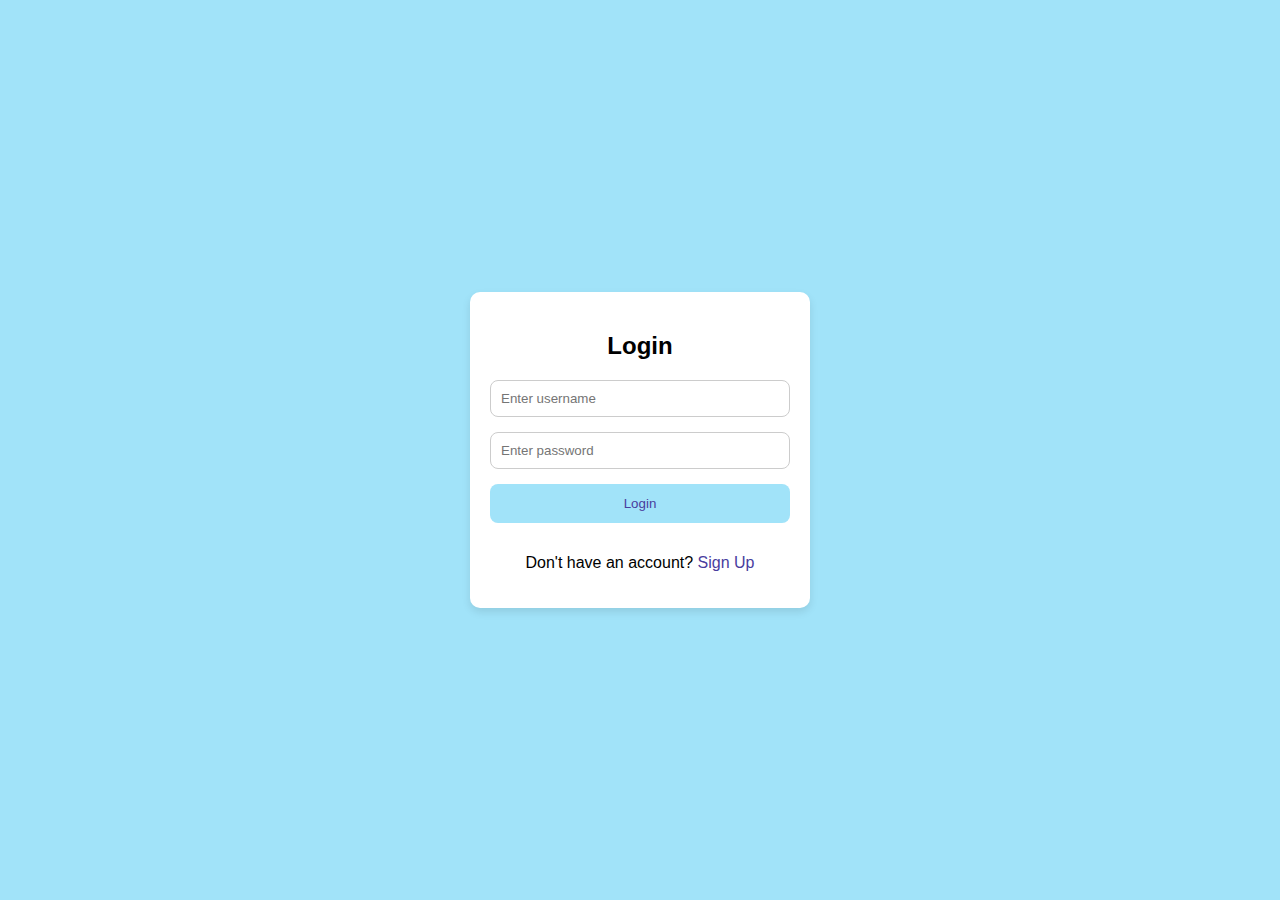
<file: index.html>
<!DOCTYPE html>
<html lang="en">
  <head>
    <meta charset="UTF-8" />
    <meta name="viewport" content="width=device-width, initial-scale=1.0" />
    <title>Delhi Fuel Tracker</title>
    <link rel="stylesheet" href="./css/styles.css" />
  </head>
  <body>
    <!-- Navigation Bar -->
    <nav>
      <div class="logo">Fuel Tracker</div>
      <ul>
        <li><a href="index.html">Home</a></li>
        <li><a href="./pages/fule.html">Fuel Prices</a></li>
        <li><a href="pages/map.html">Petrol Pumps</a></li>
        <li><a href="./pages/contact.html">Contact Us</a></li>
        <li><a href="pages/login.html">SignOut</a></li>
      </ul>
    </nav>

    <!-- Hero Section -->
    <header>
      <h1>Find Petrol Pumps & Live Fuel Prices in Delhi</h1>
      <p>Get the latest fuel prices and amenities at petrol pumps near you.</p>
    </header>

    <!-- Main Section -->
    <main>
      <section class="search">
        <label for="petrolPumpSelect">Select a Petrol Pump:</label>
        <select id="petrolPumpSelect">
          <option value="">-- Choose a Petrol Pump --</option>
        </select>
        <button onclick="fetchData()">Check Info</button>
      </section>

      <!-- Loader -->
      <div id="loader" class="loader hidden"></div>

      <!-- Output Section -->
      <section id="output" class="output hidden"></section>
    </main>

    <!-- Footer -->
    <footer>
      <p>© 2025 Fuel Tracker. All Rights Reserved.</p>
    </footer>
    <script>
      // Check if user is authenticated
      if (localStorage.getItem("isAuthenticated") !== "true") {
  window.location.href = "./pages/login.html";
}
    </script>
    <script src="./js/petrolData.js"></script>
    <script src="./js/script.js"></script>
    <script>
    

    </script>
  </body>
</html>
</file>
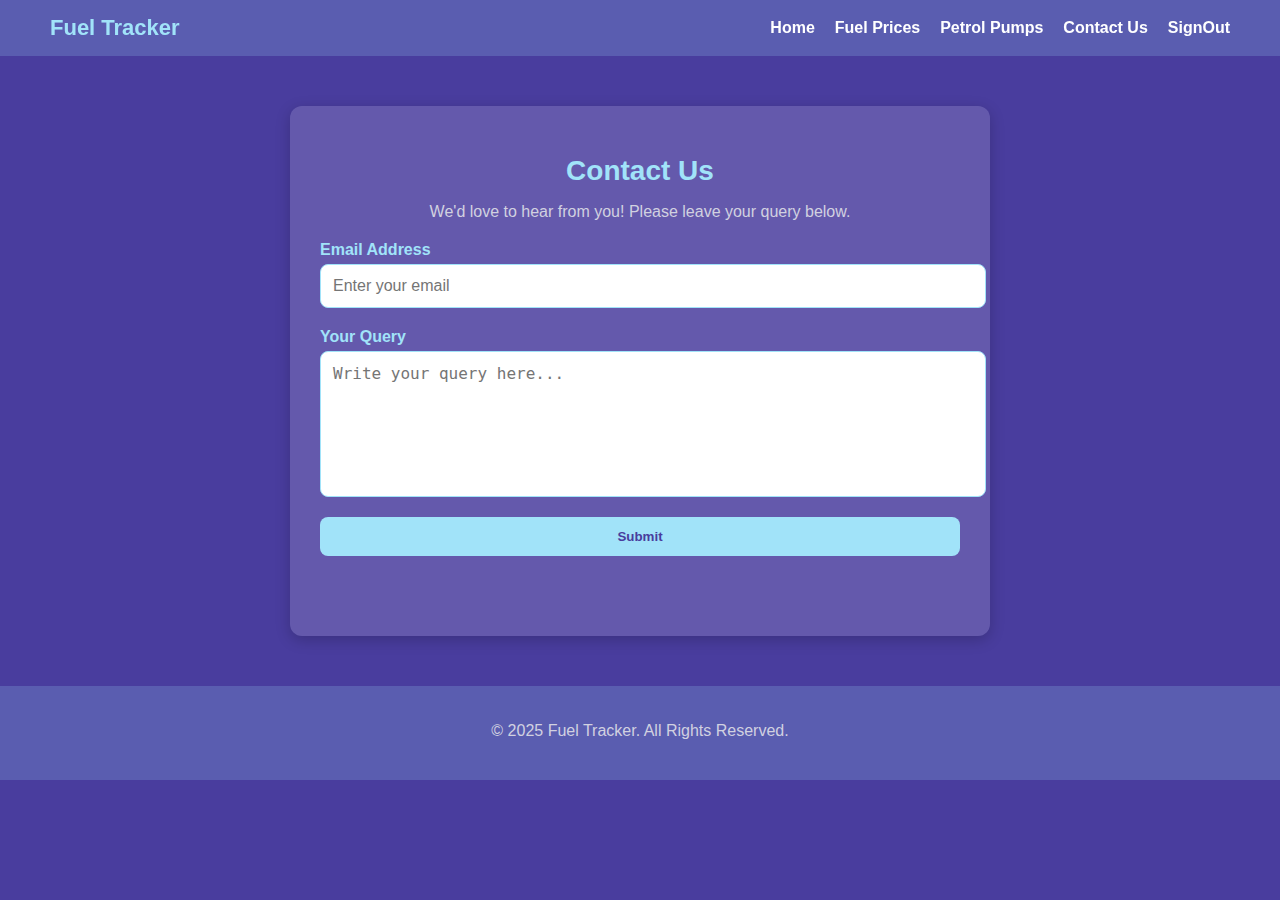
<file: pages/contact.html>
<!DOCTYPE html>
<html lang="en">
  <head>
    <meta charset="UTF-8" />
    <meta name="viewport" content="width=device-width, initial-scale=1.0" />
    <title>Contact Us - Fuel Tracker</title>
    <link rel="stylesheet" href="../css/contact.css" />
  </head>
  <body>
    <!-- Navigation Bar -->
    <nav>
      <div class="logo">Fuel Tracker</div>
      <ul>
        <li><a href="../index.html">Home</a></li>
        <li><a href="./fule.html">Fuel Prices</a></li>
        <li><a href="map.html">Petrol Pumps</a></li>
        <li><a href="./contact.html">Contact Us</a></li>
        <li><a href="login.html">SignOut</a></li>

      </ul>
    </nav>

    <!-- Contact Section -->
    <section class="contact-container">
      <h1>Contact Us</h1>
      <p>We'd love to hear from you! Please leave your query below.</p>

      <!-- Contact Form -->
      <form id="contactForm">
        <div class="form-group">
          <label for="email">Email Address</label>
          <input
            type="email"
            id="email"
            name="email"
            placeholder="Enter your email"
            required
          />
        </div>

        <div class="form-group">
          <label for="query">Your Query</label>
          <textarea
            id="query"
            name="query"
            rows="5"
            placeholder="Write your query here..."
            required
          ></textarea>
        </div>

        <button type="submit">Submit</button>
        <p id="formMessage" class="form-message"></p>
      </form>
    </section>

    <!-- Footer -->
    <footer>
      <p>© 2025 Fuel Tracker. All Rights Reserved.</p>
    </footer>

    <script src="../js/contact.js"></script>
  </body>
</html>
</file>
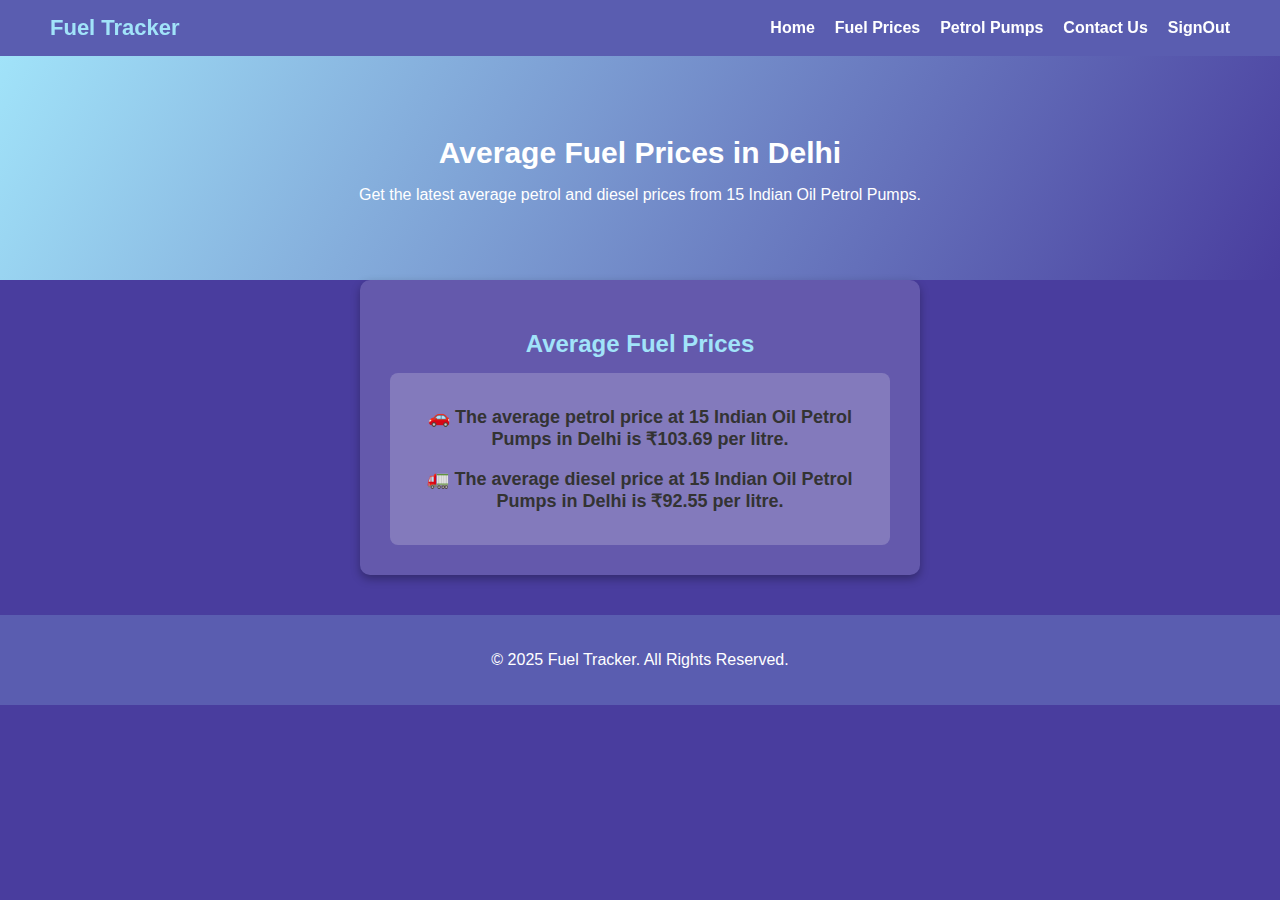
<file: pages/fule.html>
<!DOCTYPE html>
<html lang="en">
  <head>
    <meta charset="UTF-8" />
    <meta name="viewport" content="width=device-width, initial-scale=1.0" />
    <title>Fuel Prices - Delhi</title>
    <link rel="stylesheet" href="../css/fule.css" />
  </head>
  <body>
    <!-- Navigation Bar -->
    <nav>
      <div class="logo">Fuel Tracker</div>
      <ul>
        <li><a href="../index.html">Home</a></li>
        <li><a href="./fule.html">Fuel Prices</a></li>
        <li><a href="map.html">Petrol Pumps</a></li>
        <li><a href="./contact.html">Contact Us</a></li>
        <li><a href="login.html">SignOut</a></li>
      </ul>
    </nav>

    <!-- Hero Section -->
    <header>
      <h1>Average Fuel Prices in Delhi</h1>
      <p>Get the latest average petrol and diesel prices from 15 Indian Oil Petrol Pumps.</p>
    </header>

    <!-- Main Section -->
    <main>
      <section class="price-section">
        <h2>Average Fuel Prices</h2>
        <div id="priceOutput" class="price-output">
          <p>Loading fuel prices...</p>
        </div>
      </section>
    </main>

    <!-- Footer -->
    <footer>
      <p>© 2025 Fuel Tracker. All Rights Reserved.</p>
    </footer>
    <script src="../js/petrolData.js"></script>
    <script src="../js/fule.js"></script>
  </body>
</html>
</file>
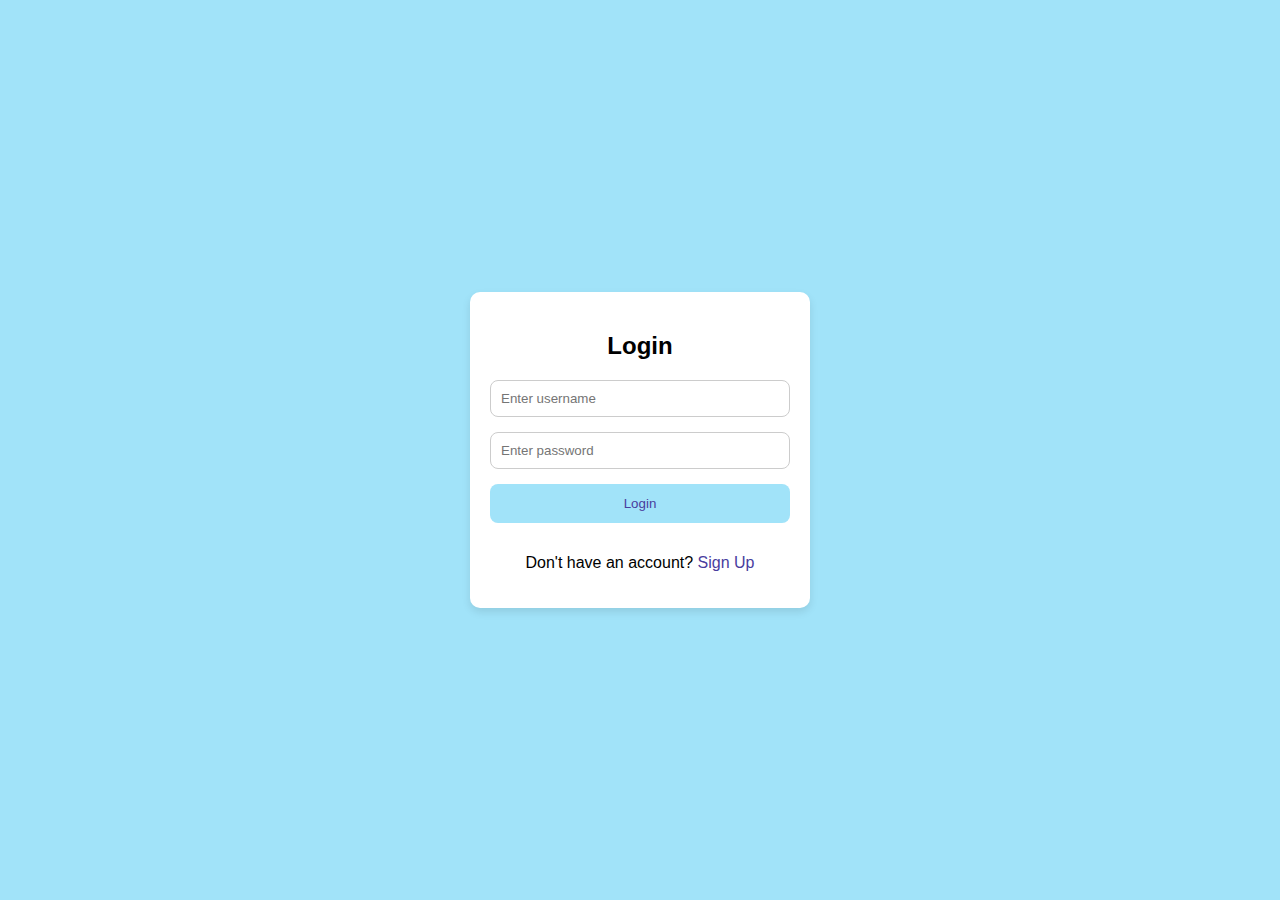
<file: pages/login.html>
<!DOCTYPE html>
<html lang="en">
  <head>
    <meta charset="UTF-8" />
    <meta name="viewport" content="width=device-width, initial-scale=1.0" />
    <title>Login - Fuel Tracker</title>
    <link rel="stylesheet" href="../css/login.css" />
  </head>
  <body>
    <div class="container">
      <h2>Login</h2>
      <form id="loginForm">
        <input
          type="text"
          id="username"
          placeholder="Enter username"
          required
        />
        <input
          type="password"
          id="password"
          placeholder="Enter password"
          required
        />
        <button type="submit">Login</button>
        <p>Don't have an account? <a href="signup.html">Sign Up</a></p>
      </form>
    </div>
    <script src="../js/login.js"></script>
  </body>
</html>
</file>
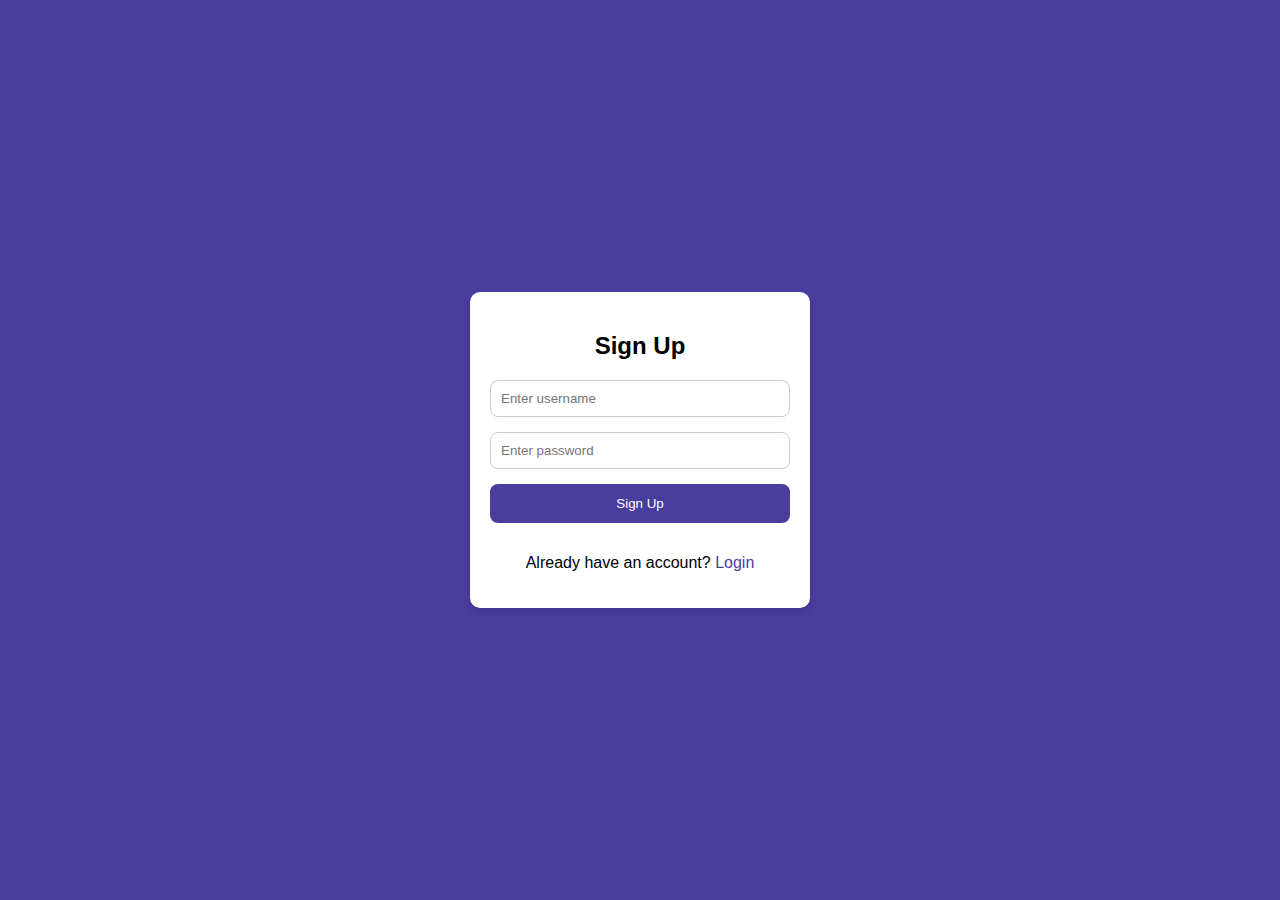
<file: pages/signup.html>
<!DOCTYPE html>
<html lang="en">
  <head>
    <meta charset="UTF-8" />
    <meta name="viewport" content="width=device-width, initial-scale=1.0" />
    <title>Sign Up - Fuel Tracker</title>
    <link rel="stylesheet" href="../css/signup.css" />
  </head>
  <body>
    <div class="container">
      <h2>Sign Up</h2>
      <form id="signupForm">
        <input
          type="text"
          id="username"
          placeholder="Enter username"
          required
        />
        <input
          type="password"
          id="password"
          placeholder="Enter password"
          required
        />
        <button type="submit">Sign Up</button>
        <p>Already have an account? <a href="login.html">Login</a></p>
      </form>
    </div>
    <script src="../js/signup.js"></script>
  </body>
</html>
</file>
<file: css/styles.css>
/* General Styles */
body {
  font-family: "Arial", sans-serif;
  margin: 0;
  padding: 0;
  background: #493d9e; /* Deep Purple */
  color: white;
  text-align: center;
}

/* Navigation Bar */
nav {
  display: flex;
  justify-content: space-between;
  align-items: center;
  padding: 15px 50px;
  background: rgba(161, 227, 249, 0.2); /* Light Cyan Glow */
  backdrop-filter: blur(10px);
  position: sticky;
  top: 0;
  z-index: 100;
}

.logo {
  font-size: 22px;
  font-weight: bold;
  color: #a1e3f9; /* Light Cyan */
}

nav ul {
  list-style: none;
  display: flex;
  gap: 20px;
  margin: 0;
  padding: 0;
}

nav a {
  text-decoration: none;
  color: white;
  transition: 0.3s;
  font-weight: bold;
}

nav a:hover {
  color: #a1e3f9; /* Light Cyan Hover */
}

/* Hero Section */
header {
  padding: 60px 20px;
  background: linear-gradient(120deg, #a1e3f9, #493d9e); /* Cyan to Purple */
}

header h1 {
  font-size: 30px;
  margin-bottom: 10px;
}

/* Main Section */
main {
  padding: 30px;
}

/* Search Section */
.search {
  display: flex;
  flex-direction: column;
  align-items: center;
  gap: 15px;
  margin-bottom: 20px;
}

select,
button {
  padding: 12px;
  font-size: 16px;
  border-radius: 8px;
  border: none;
  outline: none;
  transition: 0.3s;
}

select {
  width: 280px;
  background: white;
  color: black;
}

button {
  background: #a1e3f9; /* Light Cyan */
  color: #493d9e; /* Deep Purple */
  font-weight: bold;
  cursor: pointer;
}

button:hover {
  background: #72cbe1;
}

/* Loader */
.loader {
  border: 5px solid white;
  border-top: 5px solid #a1e3f9;
  border-radius: 50%;
  width: 40px;
  height: 40px;
  margin: 20px auto;
  animation: spin 1s linear infinite;
}

@keyframes spin {
  0% {
    transform: rotate(0deg);
  }
  100% {
    transform: rotate(360deg);
  }
}

/* Output Section */
.output {
  background: rgba(255, 255, 255, 0.15);
  padding: 20px;
  border-radius: 10px;
  margin-top: 20px;
  text-align: left;
  max-width: 400px;
  margin: auto;
}

.hidden {
  display: none;
}

/* Footer */
footer {
  margin-top: 40px;
  padding: 20px;
  background: rgba(161, 227, 249, 0.2);
}


.map {
  width: 100%;
  height: 500px;
  margin-top: 20px;
  border-radius: 8px;
  box-shadow: 0 4px 10px rgba(0, 0, 0, 0.2);
}

.hidden {
  display: none;
}
</file>
<file: css/contact.css>
/* General Styles */
body {
    font-family: "Arial", sans-serif;
    margin: 0;
    padding: 0;
    background: #493d9e; /* Deep Purple */
    color: white;
    text-align: center;
  }
  
  /* Navigation Bar */
  nav {
    display: flex;
    justify-content: space-between;
    align-items: center;
    padding: 15px 50px;
    background: rgba(161, 227, 249, 0.2); /* Light Cyan Glow */
    backdrop-filter: blur(10px);
    position: sticky;
    top: 0;
    z-index: 100;
  }
  
  .logo {
    font-size: 22px;
    font-weight: bold;
    color: #a1e3f9; /* Light Cyan */
  }
  
  nav ul {
    list-style: none;
    display: flex;
    gap: 20px;
    margin: 0;
    padding: 0;
  }
  
  nav a {
    text-decoration: none;
    color: white;
    transition: 0.3s;
    font-weight: bold;
  }
  
  nav a:hover {
    color: #a1e3f9; /* Light Cyan Hover */
  }
  
  /* Contact Section */
  .contact-container {
    width: 50%;
    margin: 50px auto;
    background: rgba(255, 255, 255, 0.15); /* Semi-transparent White */
    padding: 30px;
    border-radius: 12px;
    box-shadow: 0 4px 15px rgba(0, 0, 0, 0.2);
  }
  
  h1 {
    font-size: 28px;
    margin-bottom: 10px;
    color: #a1e3f9;
  }
  
  p {
    font-size: 16px;
    margin-bottom: 20px;
    color: #d1d1e0;
  }
  
  /* Form Styles */
  form {
    display: flex;
    flex-direction: column;
    gap: 20px;
  }
  
  .form-group {
    display: flex;
    flex-direction: column;
    align-items: flex-start;
  }
  
  label {
    font-weight: bold;
    margin-bottom: 5px;
    color: #a1e3f9;
  }
  
  input,
  textarea {
    padding: 12px;
    width: 100%;
    border: 1px solid #a1e3f9;
    border-radius: 8px;
    background: white;
    color: #333;
    font-size: 1rem;
    outline: none;
  }
  
  textarea {
    resize: none;
    height: 120px;
  }
  
  /* Submit Button */
  button {
    padding: 12px 20px;
    background: #a1e3f9; /* Light Cyan */
    color: #493d9e; /* Deep Purple */
    font-weight: bold;
    border: none;
    border-radius: 8px;
    cursor: pointer;
    transition: 0.3s;
  }
  
  button:hover {
    background: #72cbe1;
  }
  
  /* Form Message */
  .form-message {
    text-align: center;
    color: #72cbe1;
    margin-top: 10px;
  }
  
  /* Loader */
  .loader {
    border: 5px solid white;
    border-top: 5px solid #a1e3f9;
    border-radius: 50%;
    width: 40px;
    height: 40px;
    margin: 20px auto;
    animation: spin 1s linear infinite;
  }
  
  @keyframes spin {
    0% {
      transform: rotate(0deg);
    }
    100% {
      transform: rotate(360deg);
    }
  }
  
  /* Footer */
  footer {
    margin-top: 40px;
    padding: 20px;
    background: rgba(161, 227, 249, 0.2);
    color: white;
  }
  
  /* Responsive Design */
  @media (max-width: 768px) {
    .contact-container {
      width: 90%;
      padding: 20px;
    }
  
    nav {
      flex-direction: column;
      gap: 10px;
      padding: 10px 20px;
    }
  
    nav ul {
      flex-direction: column;
      gap: 10px;
    }
  }
</file>
<file: css/fule.css>
/* General Styles */
body {
    font-family: "Arial", sans-serif;
    margin: 0;
    padding: 0;
    background: #493d9e; /* Deep Purple */
    color: white;
    text-align: center;
  }
  
  /* Navigation Bar */
  nav {
    display: flex;
    justify-content: space-between;
    align-items: center;
    padding: 15px 50px;
    background: rgba(161, 227, 249, 0.2); /* Light Cyan Glow */
    backdrop-filter: blur(10px);
    position: sticky;
    top: 0;
    z-index: 100;
  }
  
  .logo {
    font-size: 22px;
    font-weight: bold;
    color: #a1e3f9; /* Light Cyan */
  }
  
  nav ul {
    list-style: none;
    display: flex;
    gap: 20px;
    margin: 0;
    padding: 0;
  }
  
  nav a {
    text-decoration: none;
    color: white;
    transition: 0.3s;
    font-weight: bold;
  }
  
  nav a:hover {
    color: #a1e3f9;
  }
  
  /* Hero Section */
  header {
    padding: 60px 20px;
    background: linear-gradient(120deg, #a1e3f9, #493d9e);
  }
  
  header h1 {
    font-size: 30px;
    margin-bottom: 10px;
  }
  
  /* Price Section */
  .price-section {
    padding: 30px;
    background: rgba(255, 255, 255, 0.15);
    border-radius: 10px;
    margin-top: 20px;
    max-width: 500px;
    margin: auto;
    box-shadow: 0 4px 10px rgba(0, 0, 0, 0.3);
  }
  
  .price-section h2 {
    margin-bottom: 15px;
    color: #a1e3f9;
  }
  
  /* Output Section */
  .price-output {
    background: rgba(255, 255, 255, 0.2);
    padding: 15px;
    border-radius: 8px;
    font-size: 18px;
    font-weight: bold;
    color: #333;
  }
  
  /* Footer */
  footer {
    margin-top: 40px;
    padding: 20px;
    background: rgba(161, 227, 249, 0.2);
  }
</file>
<file: css/login.css>
body {
    font-family: Arial, sans-serif;
    background-color: #a1e3f9;
    margin: 0;
    padding: 0;
    display: flex;
    height: 100vh;
    justify-content: center;
    align-items: center;
  }
  
  .container {
    background: white;
    padding: 20px;
    border-radius: 10px;
    width: 300px;
    box-shadow: 0 4px 8px rgba(0, 0, 0, 0.1);
  }
  
  h2 {
    text-align: center;
    margin-bottom: 20px;
  }
  
  form {
    display: flex;
    flex-direction: column;
    gap: 15px;
  }
  
  input {
    padding: 10px;
    border: 1px solid #ccc;
    border-radius: 8px;
  }
  
  button {
    background-color: #a1e3f9;
    color: #493d9e;
    padding: 12px;
    border: none;
    border-radius: 8px;
    cursor: pointer;
  }
  
  button:hover {
    background-color: #72cbe1;
  }
  
  p {
    text-align: center;
  }
  
  a {
    color: #493d9e;
    text-decoration: none;
  }
  
  a:hover {
    text-decoration: underline;
  }
</file>
<file: css/signup.css>
body {
    font-family: Arial, sans-serif;
    background-color: #493d9e;
    margin: 0;
    padding: 0;
    display: flex;
    height: 100vh;
    justify-content: center;
    align-items: center;
  }
  
  .container {
    background: white;
    padding: 20px;
    border-radius: 10px;
    width: 300px;
    box-shadow: 0 4px 8px rgba(0, 0, 0, 0.1);
  }
  
  h2 {
    text-align: center;
    margin-bottom: 20px;
  }
  
  form {
    display: flex;
    flex-direction: column;
    gap: 15px;
  }
  
  input {
    padding: 10px;
    border: 1px solid #ccc;
    border-radius: 8px;
  }
  
  button {
    background-color: #493d9e;
    color: white;
    padding: 12px;
    border: none;
    border-radius: 8px;
    cursor: pointer;
  }
  
  button:hover {
    background-color: #3a2d85;
  }
  
  p {
    text-align: center;
  }
  
  a {
    color: #493d9e;
    text-decoration: none;
  }
  
  a:hover {
    text-decoration: underline;
  }
</file>
